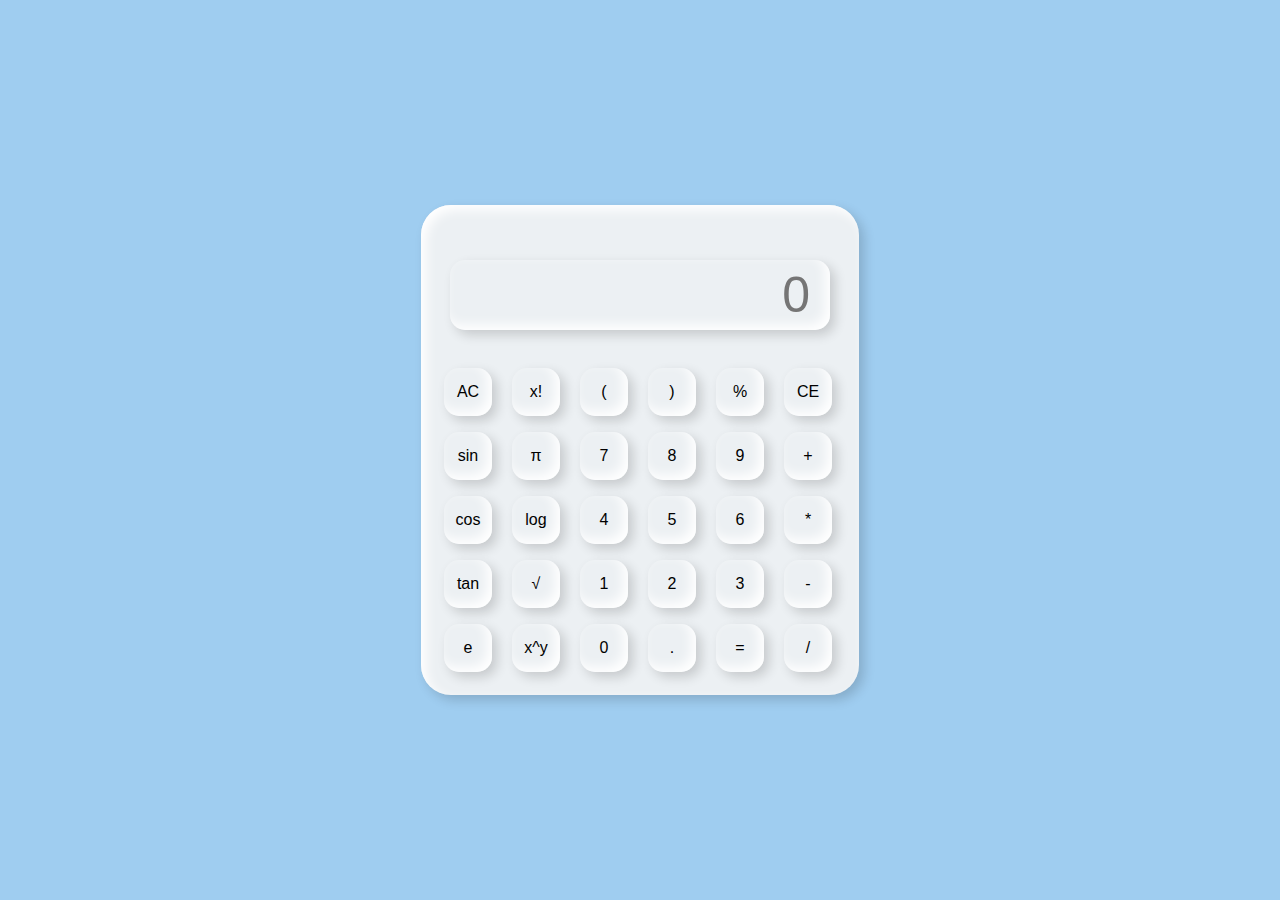
<file: task 1 oasis/index.html>
<!--Level 2 - Task 1 - Calculator
//Oasis Infobyte Web Development and Designing Internship
//Author - KARNATI KALYANI
-->
<!DOCTYPE html>
<html lang="en">
  <head>
    <meta charset="UTF-8" />
    <meta http-equiv="X-UA-Compatible" content="IE=edge" />
    <meta name="viewport" content="width=device-width, initial-scale=1.0" />
    <link rel="stylesheet" href="style.css" />
    <title>Calculator</title>
  </head>
  <body>
    <div class="container">
      <div class="calculator">
        <input type="text" placeholder="0" id="output-screen" />
        <button onclick="Clear()">AC</button>
        <button onclick="factorial()">x!</button>
        <button onclick="display('(')">(</button>
        <button onclick="display(')')">)</button>
        <button onclick="display('%')">%</button>
        <button onclick="del()">CE</button>
        <button onclick="sin()">sin</button>
        <button onclick="pi()">π</button>
        <button onclick="display('7')">7</button>
        <button onclick="display('8')">8</button>
        <button onclick="display('9')">9</button>
        <button onclick="display('+')">+</button>
        <button onclick="cos()">cos</button>
        <button onclick="log()">log</button>
        <button onclick="display('4')">4</button>
        <button onclick="display('5')">5</button>
        <button onclick="display('6')">6</button>
        <button onclick="display('*')">*</button>
        <button onclick="tan()">tan</button>
        <button onclick="sqrt()">√</button>
        <button onclick="display('1')">1</button>
        <button onclick="display('2')">2</button>
        <button onclick="display('3')">3</button>
        <button onclick="display('-')">-</button>
        <button onclick="e()">e</button>
        <button onclick="pow()">x^y</button>
        <button onclick="display('0')">0</button>
        <button onclick="display('.')">.</button>
        <button onclick="Calculate('=')" class="equal">=</button>
        <button onclick="display('/')">/</button>
      </div>
    </div>
    <script src="index.js"></script>
  </body>
</html>
</file>
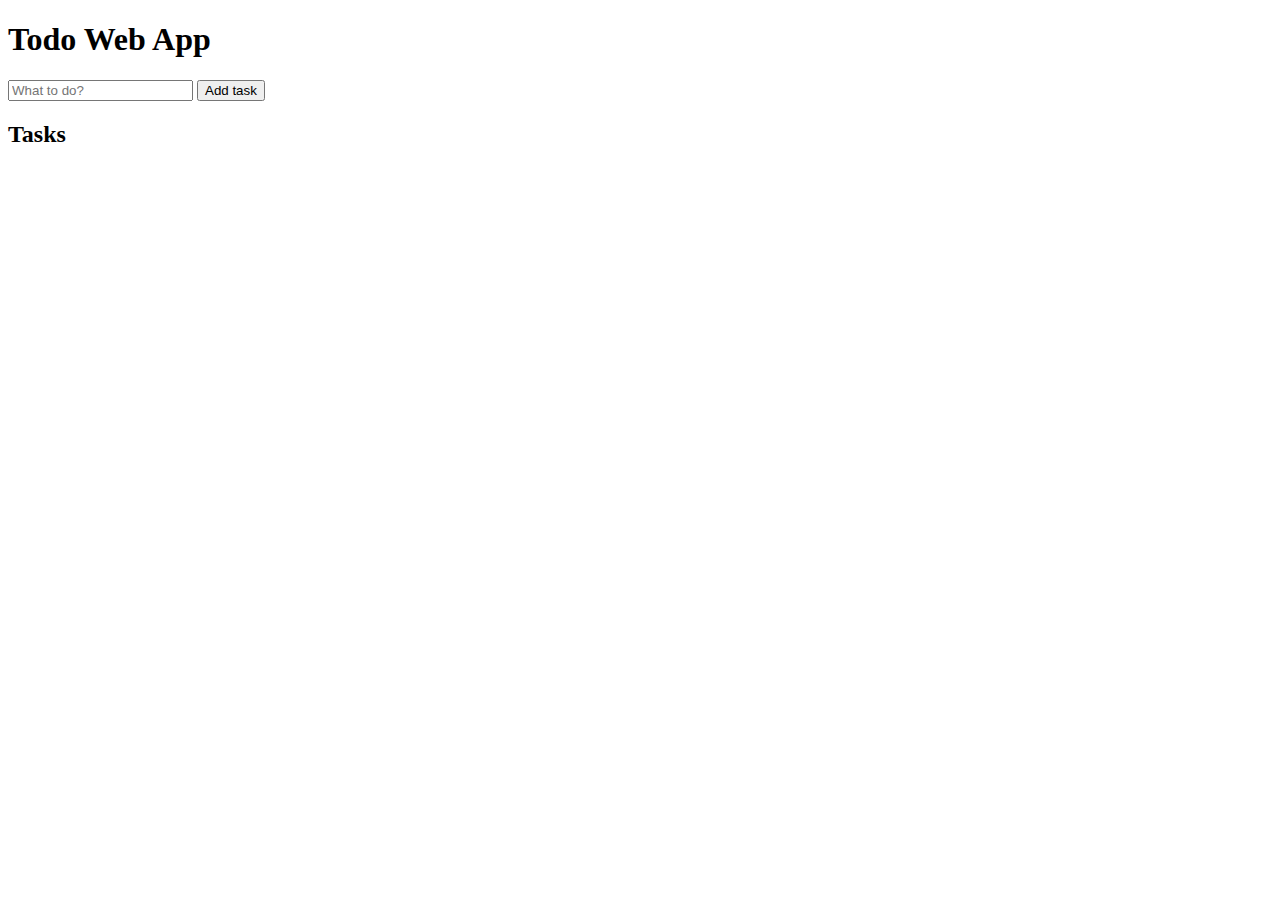
<file: task3 oasis/index.html>
<!--Level 2 - Task 3 - Todo Web App
//Oasis Infobyte Web Development and Designing Internship
//Author - KARNATI KALYANI
-->

<!DOCTYPE html>
<html lang="en">
<head>
	<meta charset="UTF-8">
	<meta http-equiv="X-UA-Compatible" content="IE=edge">
	<meta name="viewport" content="width=device-width, initial-scale=1.0">
	<title>Todo Web App</title>
	<link rel="stylesheet" href="style.css" />
</head>

<body>
	<header>
		<h1>Todo Web App</h1>
		<form id="task-form">
			<input 
				type="text" 
				name="task-input" 
				id="task-input" 
				placeholder="What to do?" />
			<input 
				type="submit"
				id="task-submit" 
				value="Add task" />
		</form>
	</header>

	<main>
		<section class="task-list">
			<h2>Tasks</h2>
			<div id="tasks">
			</div>
		</section>
	</main>

	<script src="index.js"></script>
</body>
</html>
</file>
<file: task 1 oasis/style.css>
*{
    margin:0;
    padding: 0;
    box-sizing: border-box;
    background-color: #9fcdf0;
    font-family: sans-serif;
    outline: none;
}

.container{
    height: 100vh;
    display: flex;
    justify-content: center;
    align-items: center;
}

.calculator{
    background-color: #ecf0f3;
    padding: 15px;
    border-radius: 30px;
    box-shadow: inset 5px 5px 12px #ffffff,
                      5px 5px 12px rgba(0,0,0,.16);
    display: grid;
    grid-template-columns: repeat(6,68px);
}

input{
    grid-column: span 6;
    height: 70px;
    width: 380px;
    background-color: #ecf0f3;
    box-shadow: inset -5px -5px 12px #ffffff,
                      5px 5px 12px rgba(0,0,0,.16);
    border: none;
    border-radius: 15px;
    color: rgb(70, 70, 70);
    font-size: 50px;
    text-align: end;
    margin: auto;
    margin-top: 40px;
    margin-bottom: 30px;
    padding: 20px;
}

button{
    height: 48px;
    width: 48px;
    background-color: #ecf0f3;
    box-shadow: inset -5px -5px 12px #ffffff,
                       5px 5px 12px rgba(0,0,0,.16);
    border: none;
    border-radius: 15px;
    margin: 8px;
    font-size: 16px;
}

.equal{
    width: px;
    border-radius: 15px;
    box-shadow: inset -5px -5px 12px #ffffff,
                       5px 5px 12px rgba(0,0,0,.16);

}
</file>
<file: task3 oasis/style.css>
window.addEventListener('load', () => {
	const form = document.querySelector("#task-form");
	const input = document.querySelector("#task-input");
	const list_element = document.querySelector("#tasks");

	form.addEventListener('submit', (e) => {
		e.preventDefault();

		const task = input.value;

		const task_element = document.createElement('div');
		task_element.classList.add('task');

		const task_content_element = document.createElement('div');
		task_content_element.classList.add('content');

		task_element.appendChild(task_content_element);

		const task_input_element = document.createElement('input');
		task_input_element.classList.add('text');
		task_input_element.type = 'text';
		task_input_element.value = task;
		task_input_element.setAttribute('readonly', 'readonly');

		task_content_element.appendChild(task_input_element);

		const task_actions_element = document.createElement('div');
		task_actions_element.classList.add('actions');

		const task_edit_element = document.createElement('button');
		task_edit_element.classList.add('edit');
		task_edit_element.innerText = 'Edit';

		const task_delete_element = document.createElement('button');
		task_delete_element.classList.add('delete');
		task_delete_element.innerText = 'Delete';

		task_actions_element.appendChild(task_edit_element);
		task_actions_element.appendChild(task_delete_element);

		task_element.appendChild(task_actions_element);

		list_element.appendChild(task_element);

		input.value = '';

		task_edit_element.addEventListener('click', (e) => {
			if (task_edit_element.innerText.toLowerCase() == "edit") {
				task_edit_element.innerText = "Save";
				task_input_element.removeAttribute("readonly");
				task_input_element.focus();
			} else {
				task_edit_element.innerText = "Edit";
				task_input_element.setAttribute("readonly", "readonly");
			}
		});

		task_delete_element.addEventListener('click', (e) => {
			list_element.removeChild(task_element);
		});
	});
});
</file>
